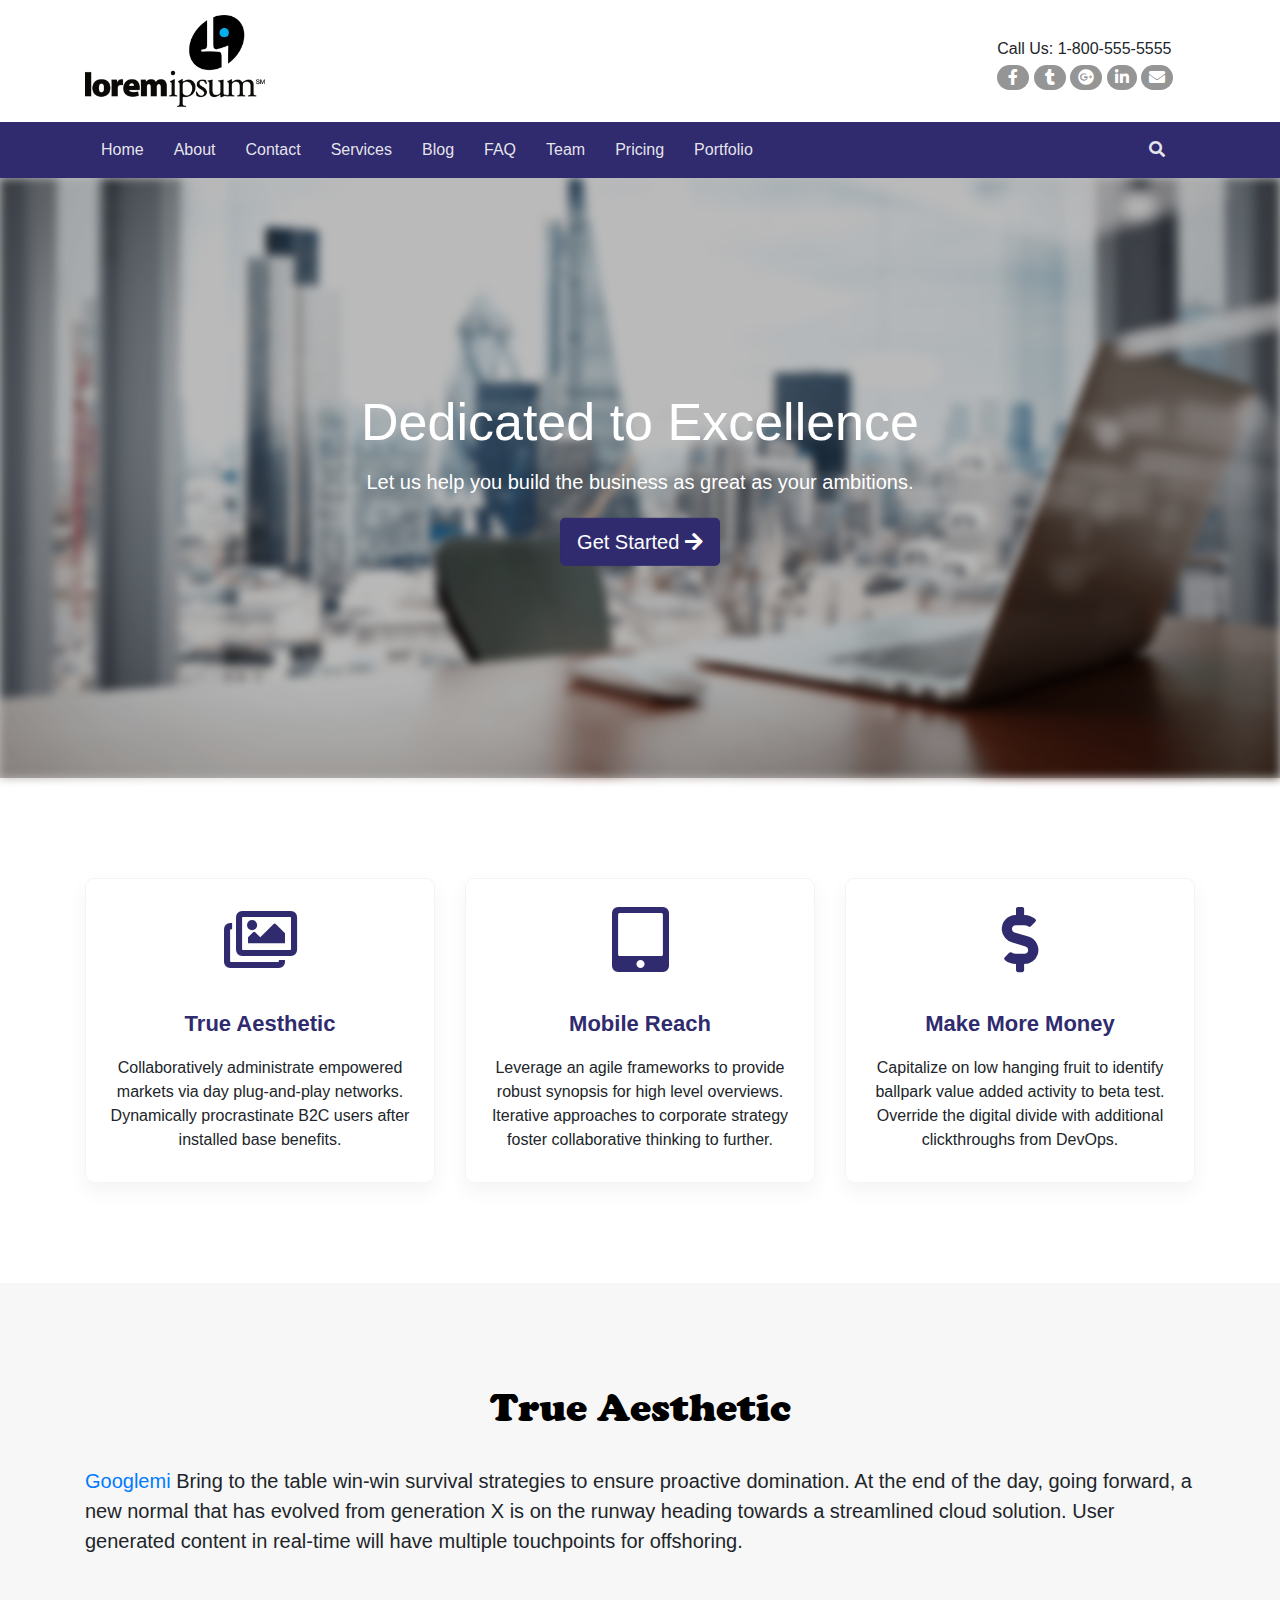
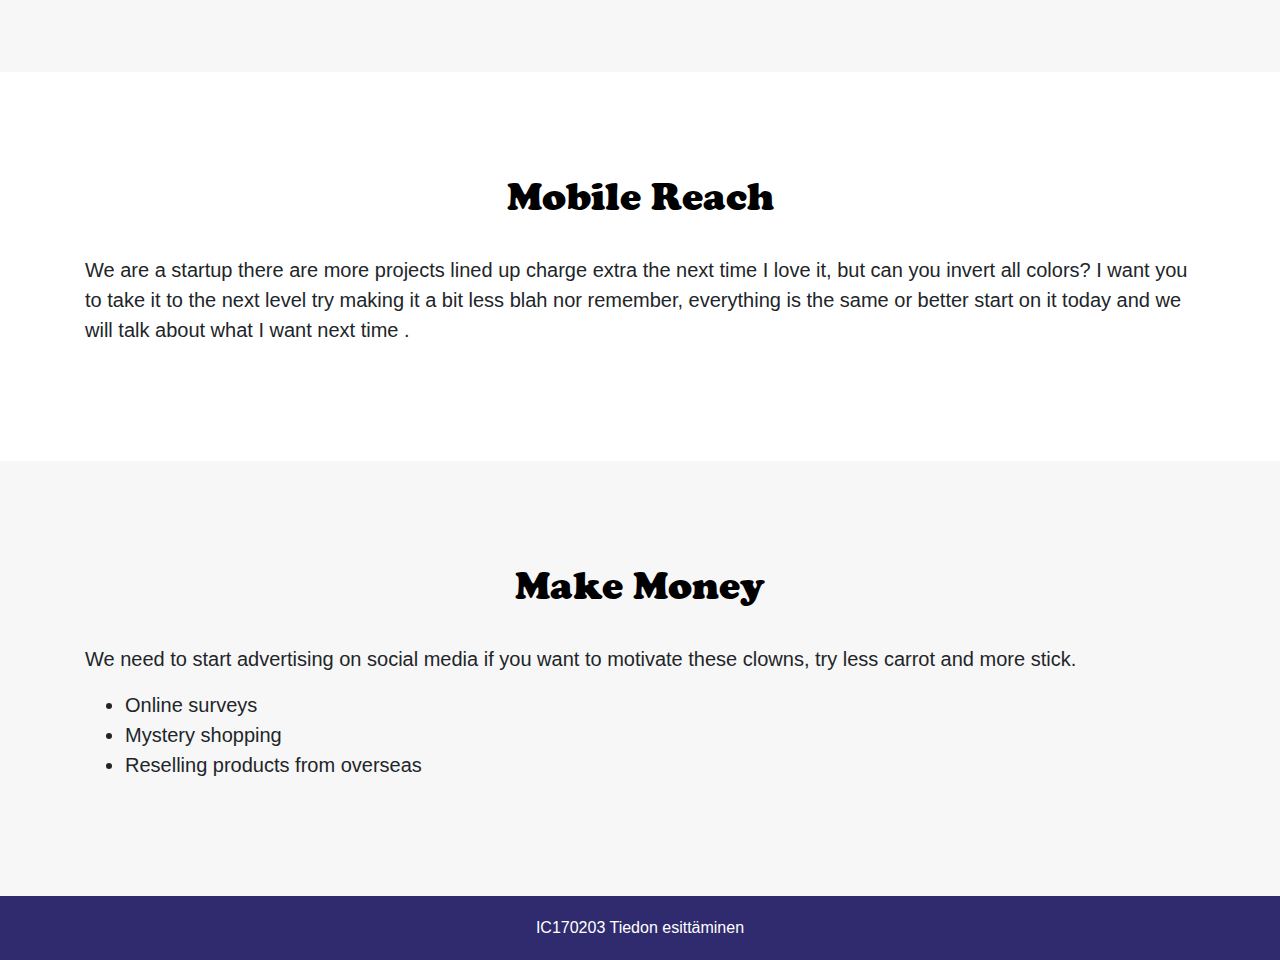
<file: index.html>
<!DOCTYPE html>
<html lang="en"> <!-- pitää olla kieli määritelty -->
<head>
	<title>Loppuharkka</title>
	<meta charset="utf-8">
	<meta name="viewport" content="width=device-width, initial-scale=1">
	<link rel="stylesheet" href="https://maxcdn.bootstrapcdn.com/bootstrap/4.1.3/css/bootstrap.min.css">
	<link rel="stylesheet" href="https://use.fontawesome.com/releases/v5.5.0/css/all.css">
	<link rel="stylesheet" href="css/styles.css">
	<script src="https://ajax.googleapis.com/ajax/libs/jquery/3.3.1/jquery.min.js"></script>
	<script src="https://cdnjs.cloudflare.com/ajax/libs/popper.js/1.14.3/umd/popper.min.js"></script>
	<script src="https://maxcdn.bootstrapcdn.com/bootstrap/4.1.3/js/bootstrap.min.js"></script>
</head>
<main label="paa"> 
	<body>
		<!-- tarvittaessa ei sivu näytä nav tagien sisältöä -->
		<nav class="navbar navbar-expand-sm bg-light top_nav">
			<div class="container">
				<ul class="navbar-nav venyt">
					<li class="nav-item">
						<!-- vaihtoehtoinen mikäli kuva ei lataudu -->
						<a href="index.html" class="logo_a"><img src="images/logo.png" alt="Yhtiömme logo"></a>
					</li>
				</ul>
				<div class="ikonit">
					<p class="ymp_ikoni">Call Us: 1-800-555-5555</p>
					<p class="s_ikoni">
						<!-- title  extra infoa varten-->
						<a href="" class="ikonit" title="mene facebookkiin"><i class="fab fa-facebook-f"></i></a>
						<a href="" class="ikonit" title="mene tumbleriin"><i class="fab fa-tumblr"></i></a>
						<a href=""  class="ikonit ikoni_tuunaus" title="mene google plussaan"><i class="fab fa-google-plus"></i></a>
						<a href="#" class="ikonit ikoni_tuunaus" title="mene linkediniin"><i class="fab fa-linkedin-in"></i></a>
						<a href="#" class="ikonit ikoni_tuunaus" title="lähetä e mailia"><i class="fas fa-envelope"></i></a>
						<a href="#" class="ikonit piiloon"></a> <!-- vähän purkkaviritys -->
					</p>
				</div>
			</div>
		</nav>
		<!-- https://getbootstrap.com/docs/4.0/components/navbar/ komponentti-->
		<nav class="navbar navbar-expand-md bg-dark navbar-dark">
			<div class="container">

				<!-- aria label menuun -->
				<button aria-label="menu" class="navbar-toggler" type="button" data-toggle="collapse" data-target="#collapsibleNavbar">
					<span class="navbar-toggler-icon"></span>
				</button>
				<a class="navbar-brand" ><a class="nav-link nnn" data-toggle="modal" data-target="#myModal" style="color: white;"><i class="fas fa-search"></i></a></a>

				<div class="collapse navbar-collapse" id="collapsibleNavbar">
					<ul class="navbar-nav">
						<li class="nav-item">
							<a class="nav-link" href="index.html">Home</a>
						</li>
						<li class="nav-item">
							<a class="nav-link" href="about.html">About</a>
						</li>
						<li class="nav-item">
							<a class="nav-link" href="contact.html">Contact</a>
						</li> 
						<li class="nav-item">
							<a class="nav-link" href="services.html">Services</a>
						</li>
						<li class="nav-item">
							<a class="nav-link" href="blog.html">Blog</a>
						</li>
						<li class="nav-item">
							<a class="nav-link" href="faq.html">FAQ</a>
						</li>
						<li class="nav-item">
							<a class="nav-link" href="team.html">Team</a>
						</li>
						<li class="nav-item">
							<a class="nav-link" href="pricing.html">Pricing</a>
						</li>
						<li class="nav-item">
							<a class="nav-link" href="portfolio.html">Portfolio</a>
						</li>   
					</ul>
					<ul class="navbar-nav ml-auto pois">
						<li class="nav-item">
							<a class="nav-link" data-toggle="modal" data-target="#myModal"><i class="fas fa-search"></i></a>
						</li>
					</ul>
				</div>
			</div>  
		</nav>

		<section>
			<!-- koska CSS ei tunne alt-mahdollisuutta käytetään titleä tässä -->
			<div class="toimisto_taustakuva" title="taustakuva toimistosta">
				<div class="container">
					<div class="center">
						<div class="content_center">
							<h1>Dedicated to Excellence</h1>
							<p>Let us help you build the business as great as your ambitions.</p>
						</div>
						<div class="text-center">
							<a href="#osa2" class="btn btn-lg btn-primary">Get Started <i class="fas fa-arrow-right"></i></a>
						</div>
					</div>
				</div>

			</div>
		</section>

		<section class="paddingia">
			<div class="container">
				<div class="row">
					<div class="col-lg-4 col-md-4">
						<a href="#osa1" class="poista_linkkimuotoilu">
							<div class="laatikko">
								<p class="laatikko_kuva"><i class="far fa-images"></i></p>
								<!-- tää oli paremma näköne -->
								<p class="laatikko_otsikko">True Aesthetic</p>
								<p class="text-center">Collaboratively administrate empowered markets via day plug-and-play networks. Dynamically procrastinate B2C users after installed base benefits.</p>
							</div>
						</a>
					</div>

					<div class="col-lg-4 col-md-4">
						<a href="#osa2" class="poista_linkkimuotoilu">
							<div class="laatikko">
								<p class="laatikko_kuva"><i class="fas fa-tablet-alt"></i></p>
								<p class="laatikko_otsikko">Mobile Reach</p>
								<p class="text-center">Leverage an agile frameworks to provide robust synopsis for high level overviews. Iterative approaches to corporate strategy foster collaborative thinking to further.</p>
							</div>
						</a>
					</div>

					<div class="col-lg-4 col-md-4">
						<a href="#osa3" class="poista_linkkimuotoilu">
							<div class="laatikko" >
								<p class="laatikko_kuva"><i class="fas fa-dollar-sign"></i></p>
								<p class="laatikko_otsikko">Make More Money</p>
								<p class="text-center">Capitalize on low hanging fruit to identify ballpark value added activity to beta test. Override the digital divide with additional clickthroughs from DevOps.</p>
							</div>
						</a>
					</div>
				</div>
			</div>
		</section>

		<section class="paddingia harmaa" id="osa1">
			<div class="container">
				<div>
					<h1 class="tekstin_otsikko">True Aesthetic</h1>
				</div>
				<div>
					<p class="teksti"><a href="https://www.google.com/" target="_blank">Googlemi</a> Bring to the table win-win survival strategies to ensure proactive domination. At the end of the day, going forward, a new normal that has evolved from generation X is on the runway heading towards a streamlined cloud solution. User generated content in real-time will have multiple touchpoints for offshoring.</p>
				</div>
			</div>
		</section>

		<section class="paddingia" id="osa2">
			<div class="container">
				<div>
					<h1 class="tekstin_otsikko">Mobile Reach</h1>
				</div>
				<div>
					<p class="teksti">We are a startup there are more projects lined up charge extra the next time I love it, but can you invert all colors? I want you to take it to the next level try making it a bit less blah nor remember, everything is the same or better start on it today and we will talk about what I want next time .</p>
				</div>
			</div>
		</section>

		<section class="paddingia harmaa"  id="osa3">
			<div class="container">
				<div>
					<h1 class="tekstin_otsikko">Make Money</h1>
				</div>
				<div>
					<p class="teksti">We need to start advertising on social media if you want to motivate these clowns, try less carrot and more stick.</p>
					<ul>
						<li class="teksti">Online surveys</li>
						<li class="teksti">Mystery shopping</li>
						<li class="teksti">Reselling products from overseas</li>
					</ul>
				</div>
			</div>
		</section>

		<footer>
			<div class="footer" >
				<p>IC170203 Tiedon esittäminen</p>
			</div>
		</footer>

	</body>
</main>
</html>
</file>
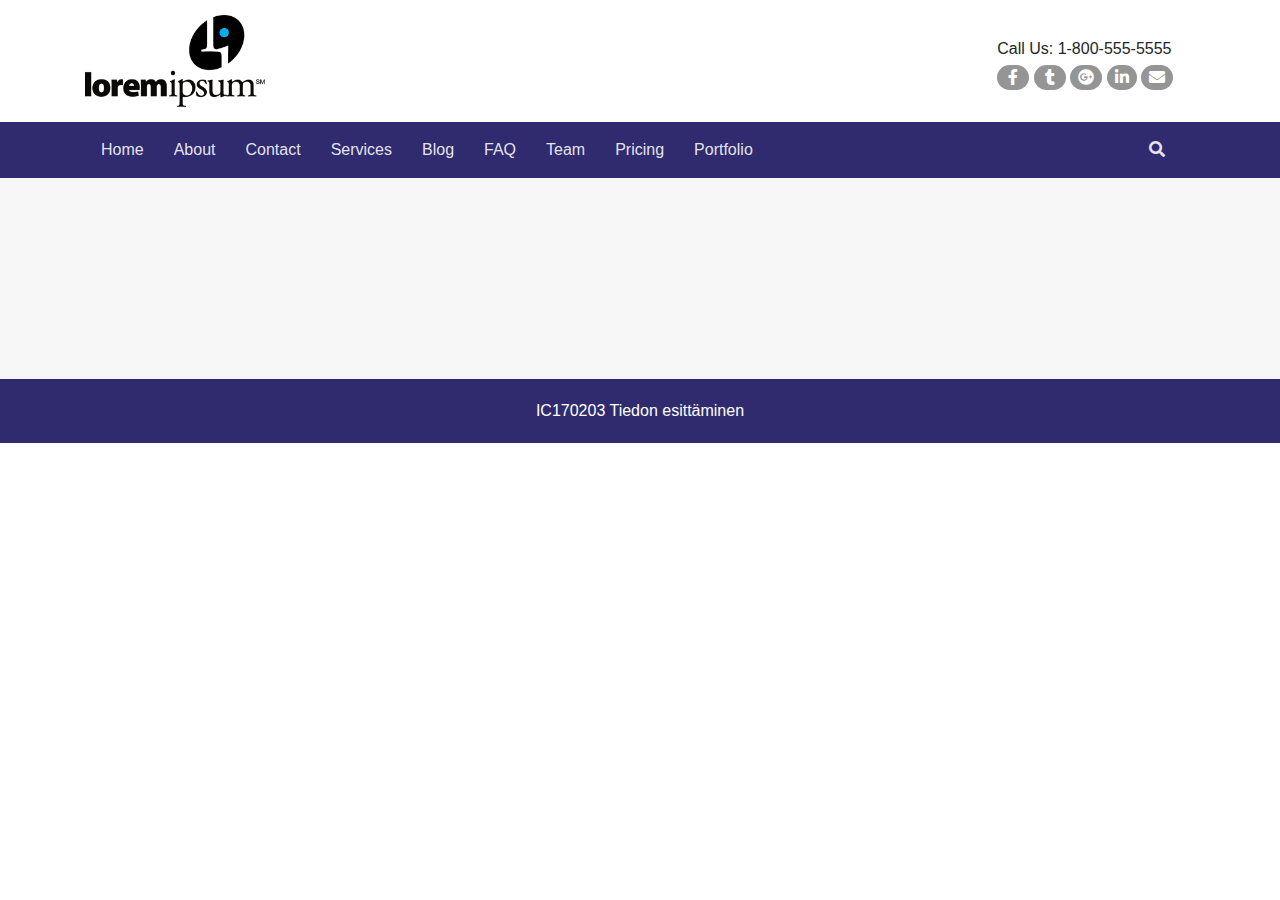
<file: about.html>
<!DOCTYPE html>
<html lang="en"> <!-- pitää olla kieli määritelty -->
<head>
	<title>Loppuharkka</title>
	<meta charset="utf-8">
	<meta name="viewport" content="width=device-width, initial-scale=1">
	<link rel="stylesheet" href="https://maxcdn.bootstrapcdn.com/bootstrap/4.1.3/css/bootstrap.min.css">
	<!-- iconit: -->
	<link rel="stylesheet" href="https://use.fontawesome.com/releases/v5.5.0/css/all.css">
	<link rel="stylesheet" href="css/styles.css">
	<script src="https://ajax.googleapis.com/ajax/libs/jquery/3.3.1/jquery.min.js"></script>
	<script src="https://cdnjs.cloudflare.com/ajax/libs/popper.js/1.14.3/umd/popper.min.js"></script>
	<script src="https://maxcdn.bootstrapcdn.com/bootstrap/4.1.3/js/bootstrap.min.js"></script>
</head>
<main label="paa"> <!--  -->
	<body>
		<!-- vaativa käyttäjä voi haluta ettei sivu näytä nav tagien sisältöä -->
		<nav class="navbar navbar-expand-sm bg-light top_nav">
			<div class="container">
				<ul class="navbar-nav venyt">
					<li class="nav-item">
						<!-- mikäli kuva ei lataudu -->
						<a href="index.html" class="logo_a"><img src="images/logo.png" alt="Yhtiömme logo"></a>
					</li>
				</ul>
				<div class="ikonit">
					<p class="ymp_ikoni">Call Us: 1-800-555-5555</p>
					<p class="s_ikoni">
						<!-- title extra infoa varten-->
						<a href="" class="ikonit" title="mene facebookkiin"><i class="fab fa-facebook-f"></i></a>
						<a href="" class="ikonit" title="mene tumbleriin"><i class="fab fa-tumblr"></i></a>
						<a href=""  class="ikonit ikoni_tuunaus" title="mene google plussaan"><i class="fab fa-google-plus"></i></a>
						<a href="#" class="ikonit ikoni_tuunaus" title="mene linkediniin"><i class="fab fa-linkedin-in"></i></a>
						<a href="#" class="ikonit ikoni_tuunaus" title="lähetä e mailia"><i class="fas fa-envelope"></i></a>
						<a href="#" class="ikonit piiloon"></a> <!-- vähän purkkaviritys -->
					</p>
				</div>
			</div>
		</nav>
		<!-- https://getbootstrap.com/docs/4.0/components/navbar/ komponentti-->
		<nav class="navbar navbar-expand-md bg-dark navbar-dark">
			<div class="container">
				<!-- aria label menuun -->
				<button aria-label="menu" class="navbar-toggler" type="button" data-toggle="collapse" data-target="#collapsibleNavbar">
					<span class="navbar-toggler-icon"></span>
				</button>
				<a class="navbar-brand" ><a class="nav-link nnn" data-toggle="modal" data-target="#myModal" style="color: white;"><i class="fas fa-search"></i></a></a>
				<div class="collapse navbar-collapse" id="collapsibleNavbar">
					<ul class="navbar-nav">
						<li class="nav-item">
							<a class="nav-link" href="index.html">Home</a>
						</li>
						<li class="nav-item">
							<a class="nav-link" href="about.html">About</a>
						</li>
						<li class="nav-item">
							<a class="nav-link" href="contact.html">Contact</a>
						</li> 
						<li class="nav-item">
							<a class="nav-link" href="services.html">Services</a>
						</li>
						<li class="nav-item">
							<a class="nav-link" href="blog.html">Blog</a>
						</li>
						<li class="nav-item">
							<a class="nav-link" href="faq.html">FAQ</a>
						</li>
						<li class="nav-item">
							<a class="nav-link" href="team.html">Team</a>
						</li>
						<li class="nav-item">
							<a class="nav-link" href="pricing.html">Pricing</a>
						</li>
						<li class="nav-item">
							<a class="nav-link" href="portfolio.html">Portfolio</a>
						</li>   
					</ul>
					<ul class="navbar-nav ml-auto pois">
						<li class="nav-item">
							<a class="nav-link" data-toggle="modal" data-target="#myModal"><i class="fas fa-search"></i></a>
						</li>
					</ul>
				</div>
			</div>  
		</nav>

		<section class="paddingia harmaa">
				<div class="container ">
					<div class="row">
						<div class="col-lg-4 col-md-4">
						</div>
						
						<div class="col-lg-4 col-md-4">
						</div>
					</div>
				</div>
		</section>

		<footer>
			<div class="footer"  >
				<p>IC170203 Tiedon esittäminen</p>
			</div>
		</footer>

	</body>
</main>
</html>
</file>
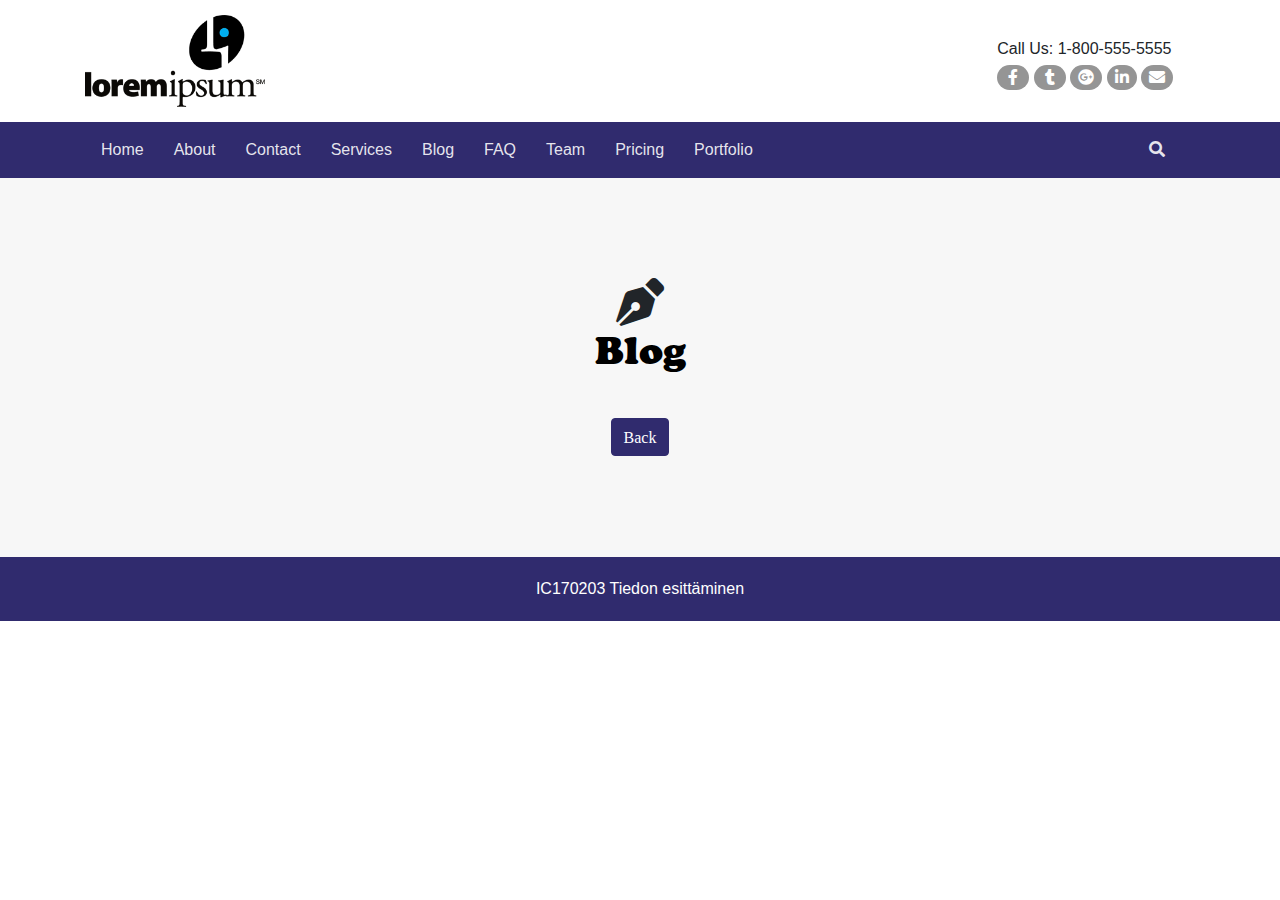
<file: blog.html>
<!DOCTYPE html>
<html lang="en"> <!-- pitää olla kieli määritelty -->
<head>
	<title>Loppuharkka</title>
	<meta charset="utf-8">
	<meta name="viewport" content="width=device-width, initial-scale=1">
	<link rel="stylesheet" href="https://maxcdn.bootstrapcdn.com/bootstrap/4.1.3/css/bootstrap.min.css">
	<!-- iconit: -->
	<link rel="stylesheet" href="https://use.fontawesome.com/releases/v5.5.0/css/all.css">
	<link rel="stylesheet" href="css/styles.css">
	<script src="https://ajax.googleapis.com/ajax/libs/jquery/3.3.1/jquery.min.js"></script>
	<script src="https://cdnjs.cloudflare.com/ajax/libs/popper.js/1.14.3/umd/popper.min.js"></script>
	<script src="https://maxcdn.bootstrapcdn.com/bootstrap/4.1.3/js/bootstrap.min.js"></script>
</head>
<main label="paa"> <!--  -->
	<body>
		<!-- vaativa käyttäjä voi haluta ettei sivu näytä nav tagien sisältöä -->
		<nav class="navbar navbar-expand-sm bg-light top_nav">
			<div class="container">
				<ul class="navbar-nav venyt">
					<li class="nav-item">
						<!-- mikäli kuva ei lataudu -->
						<a href="index.html" class="logo_a"><img src="images/logo.png" alt="Yhtiömme logo"></a>
					</li>
				</ul>
				<div class="ikonit">
					<p class="ymp_ikoni">Call Us: 1-800-555-5555</p>
					<p class="s_ikoni">
						<!-- title extra infoa varten-->
						<a href="" class="ikonit" title="mene facebookkiin"><i class="fab fa-facebook-f"></i></a>
						<a href="" class="ikonit" title="mene tumbleriin"><i class="fab fa-tumblr"></i></a>
						<a href=""  class="ikonit ikoni_tuunaus" title="mene google plussaan"><i class="fab fa-google-plus"></i></a>
						<a href="#" class="ikonit ikoni_tuunaus" title="mene linkediniin"><i class="fab fa-linkedin-in"></i></a>
						<a href="#" class="ikonit ikoni_tuunaus" title="lähetä e mailia"><i class="fas fa-envelope"></i></a>
						<a href="#" class="ikonit piiloon"></a> <!-- vähän purkkaviritys -->
					</p>
				</div>
			</div>
		</nav>
		<!-- https://getbootstrap.com/docs/4.0/components/navbar/ komponentti-->
		<nav class="navbar navbar-expand-md bg-dark navbar-dark">
			<div class="container">
				<!-- aria label menuun -->
				<button aria-label="menu" class="navbar-toggler" type="button" data-toggle="collapse" data-target="#collapsibleNavbar">
					<span class="navbar-toggler-icon"></span>
				</button>
				<a class="navbar-brand" ><a class="nav-link nnn" data-toggle="modal" data-target="#myModal" style="color: white;"><i class="fas fa-search"></i></a></a>
				<div class="collapse navbar-collapse" id="collapsibleNavbar">
					<ul class="navbar-nav">
						<li class="nav-item">
							<a class="nav-link" href="index.html">Home</a>
						</li>
						<li class="nav-item">
							<a class="nav-link" href="about.html">About</a>
						</li>
						<li class="nav-item">
							<a class="nav-link" href="contact.html">Contact</a>
						</li> 
						<li class="nav-item">
							<a class="nav-link" href="services.html">Services</a>
						</li>
						<li class="nav-item">
							<a class="nav-link" href="blog.html">Blog</a>
						</li>
						<li class="nav-item">
							<a class="nav-link" href="faq.html">FAQ</a>
						</li>
						<li class="nav-item">
							<a class="nav-link" href="team.html">Team</a>
						</li>
						<li class="nav-item">
							<a class="nav-link" href="pricing.html">Pricing</a>
						</li>
						<li class="nav-item">
							<a class="nav-link" href="portfolio.html">Portfolio</a>
						</li>   
					</ul>
					<ul class="navbar-nav ml-auto pois">
						<li class="nav-item">
							<a class="nav-link" data-toggle="modal" data-target="#myModal"><i class="fas fa-search"></i></a>
						</li>
					</ul>
				</div>
			</div>  
		</nav>

		<section class="paddingia harmaa">
				<div class="container ">
					<div class="row">
						<div class="col-lg-4 col-md-4">
						</div>
						<div class="col-lg-4 col-md-4 text-center fas fa-pen-nib fa-3x">
							<div >
								<h1 class="tekstin_otsikko">Blog</h1>
								<a 
								class="btn btn-primary " 
								href="index.html" 
								role="button">
									Back
								</a>
							</div>
						</div>
						<div class="col-lg-4 col-md-4">
						</div>
					</div>
				</div>
		</section>

		<footer>
			<div class="footer"  >
				<p>IC170203 Tiedon esittäminen</p>
			</div>
		</footer>

	</body>
</main>
</html>
</file>
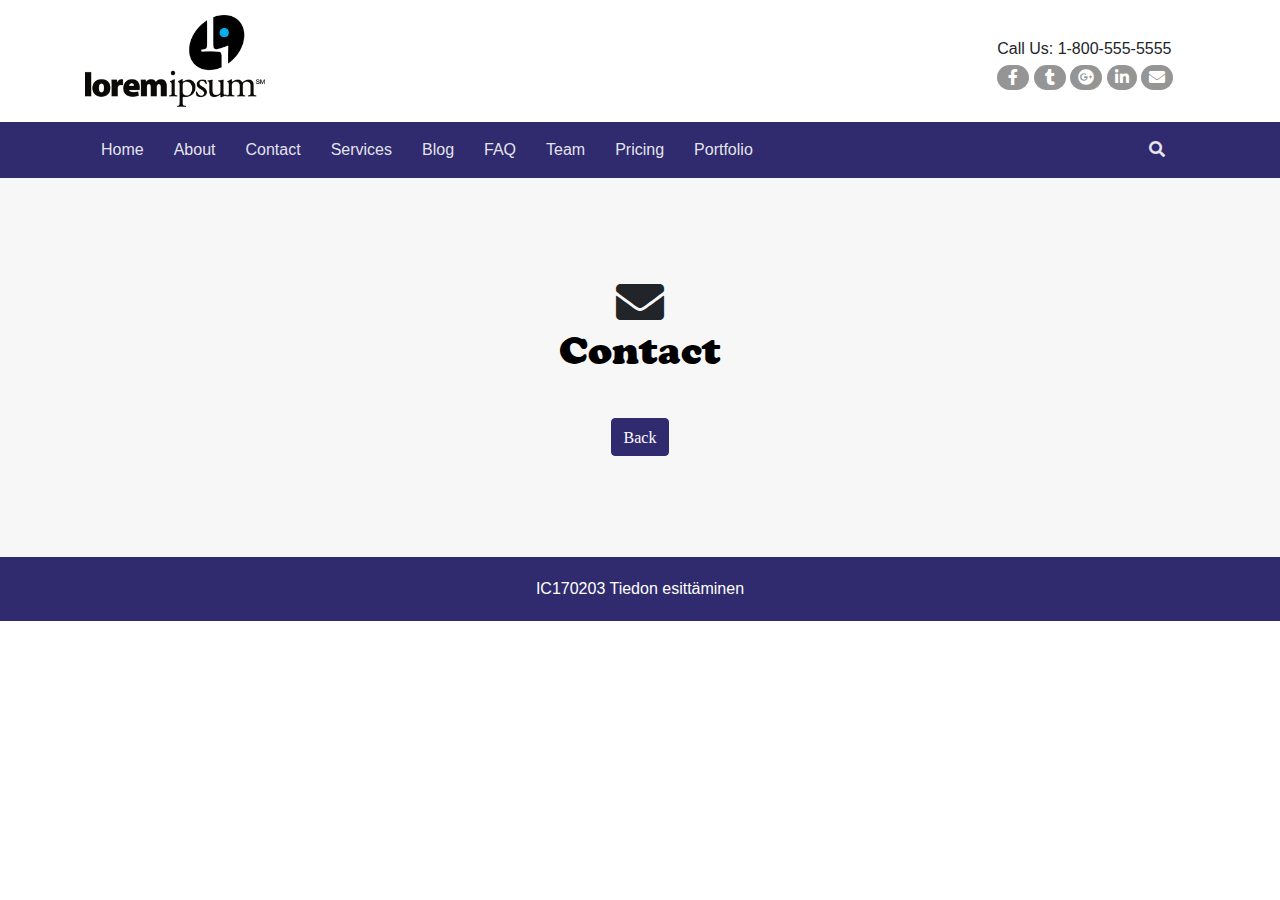
<file: contact.html>
<!DOCTYPE html>
<html lang="en"> <!-- pitää olla kieli määritelty -->
<head>
	<title>Loppuharkka</title>
	<meta charset="utf-8">
	<meta name="viewport" content="width=device-width, initial-scale=1">
	<link rel="stylesheet" href="https://maxcdn.bootstrapcdn.com/bootstrap/4.1.3/css/bootstrap.min.css">
	<!-- iconit: -->
	<link rel="stylesheet" href="https://use.fontawesome.com/releases/v5.5.0/css/all.css">
	<link rel="stylesheet" href="css/styles.css">
	<script src="https://ajax.googleapis.com/ajax/libs/jquery/3.3.1/jquery.min.js"></script>
	<script src="https://cdnjs.cloudflare.com/ajax/libs/popper.js/1.14.3/umd/popper.min.js"></script>
	<script src="https://maxcdn.bootstrapcdn.com/bootstrap/4.1.3/js/bootstrap.min.js"></script>
</head>
<main label="paa"> <!--  -->
	<body>
		<!-- vaativa käyttäjä voi haluta ettei sivu näytä nav tagien sisältöä -->
		<nav class="navbar navbar-expand-sm bg-light top_nav">
			<div class="container">
				<ul class="navbar-nav venyt">
					<li class="nav-item">
						<!-- mikäli kuva ei lataudu -->
						<a href="index.html" class="logo_a"><img src="images/logo.png" alt="Yhtiömme logo"></a>
					</li>
				</ul>
				<div class="ikonit">
					<p class="ymp_ikoni">Call Us: 1-800-555-5555</p>
					<p class="s_ikoni">
						<!-- title extra infoa varten-->
						<a href="" class="ikonit" title="mene facebookkiin"><i class="fab fa-facebook-f"></i></a>
						<a href="" class="ikonit" title="mene tumbleriin"><i class="fab fa-tumblr"></i></a>
						<a href=""  class="ikonit ikoni_tuunaus" title="mene google plussaan"><i class="fab fa-google-plus"></i></a>
						<a href="#" class="ikonit ikoni_tuunaus" title="mene linkediniin"><i class="fab fa-linkedin-in"></i></a>
						<a href="#" class="ikonit ikoni_tuunaus" title="lähetä e mailia"><i class="fas fa-envelope"></i></a>
						<a href="#" class="ikonit piiloon"></a> <!-- vähän purkkaviritys -->
					</p>
				</div>
			</div>
		</nav>
		<!-- https://getbootstrap.com/docs/4.0/components/navbar/ komponentti-->
		<nav class="navbar navbar-expand-md bg-dark navbar-dark">
			<div class="container">
				<!-- aria label menuun -->
				<button aria-label="menu" class="navbar-toggler" type="button" data-toggle="collapse" data-target="#collapsibleNavbar">
					<span class="navbar-toggler-icon"></span>
				</button>
				<a class="navbar-brand" ><a class="nav-link nnn" data-toggle="modal" data-target="#myModal" style="color: white;"><i class="fas fa-search"></i></a></a>
				<div class="collapse navbar-collapse" id="collapsibleNavbar">
					<ul class="navbar-nav">
						<li class="nav-item">
							<a class="nav-link" href="index.html">Home</a>
						</li>
						<li class="nav-item">
							<a class="nav-link" href="about.html">About</a>
						</li>
						<li class="nav-item">
							<a class="nav-link" href="contact.html">Contact</a>
						</li> 
						<li class="nav-item">
							<a class="nav-link" href="services.html">Services</a>
						</li>
						<li class="nav-item">
							<a class="nav-link" href="blog.html">Blog</a>
						</li>
						<li class="nav-item">
							<a class="nav-link" href="faq.html">FAQ</a>
						</li>
						<li class="nav-item">
							<a class="nav-link" href="team.html">Team</a>
						</li>
						<li class="nav-item">
							<a class="nav-link" href="pricing.html">Pricing</a>
						</li>
						<li class="nav-item">
							<a class="nav-link" href="portfolio.html">Portfolio</a>
						</li>   
					</ul>
					<ul class="navbar-nav ml-auto pois">
						<li class="nav-item">
							<a class="nav-link" data-toggle="modal" data-target="#myModal"><i class="fas fa-search"></i></a>
						</li>
					</ul>
				</div>
			</div>  
		</nav>

		<section class="paddingia harmaa">
				<div class="container ">
					<div class="row">
						<div class="col-lg-4 col-md-4">
						</div>
						<div class="col-lg-4 col-md-4 text-center fas fa-envelope fa-3x">
							<div >
								<h1 class="tekstin_otsikko">Contact</h1>
								<a 
								class="btn btn-primary " 
								href="index.html" 
								role="button">
									Back
								</a>
							</div>
						</div>
						<div class="col-lg-4 col-md-4">
						</div>
					</div>
				</div>
		</section>

		<footer>
			<div class="footer"  >
				<p>IC170203 Tiedon esittäminen</p>
			</div>
		</footer>

	</body>
</main>
</html>
</file>
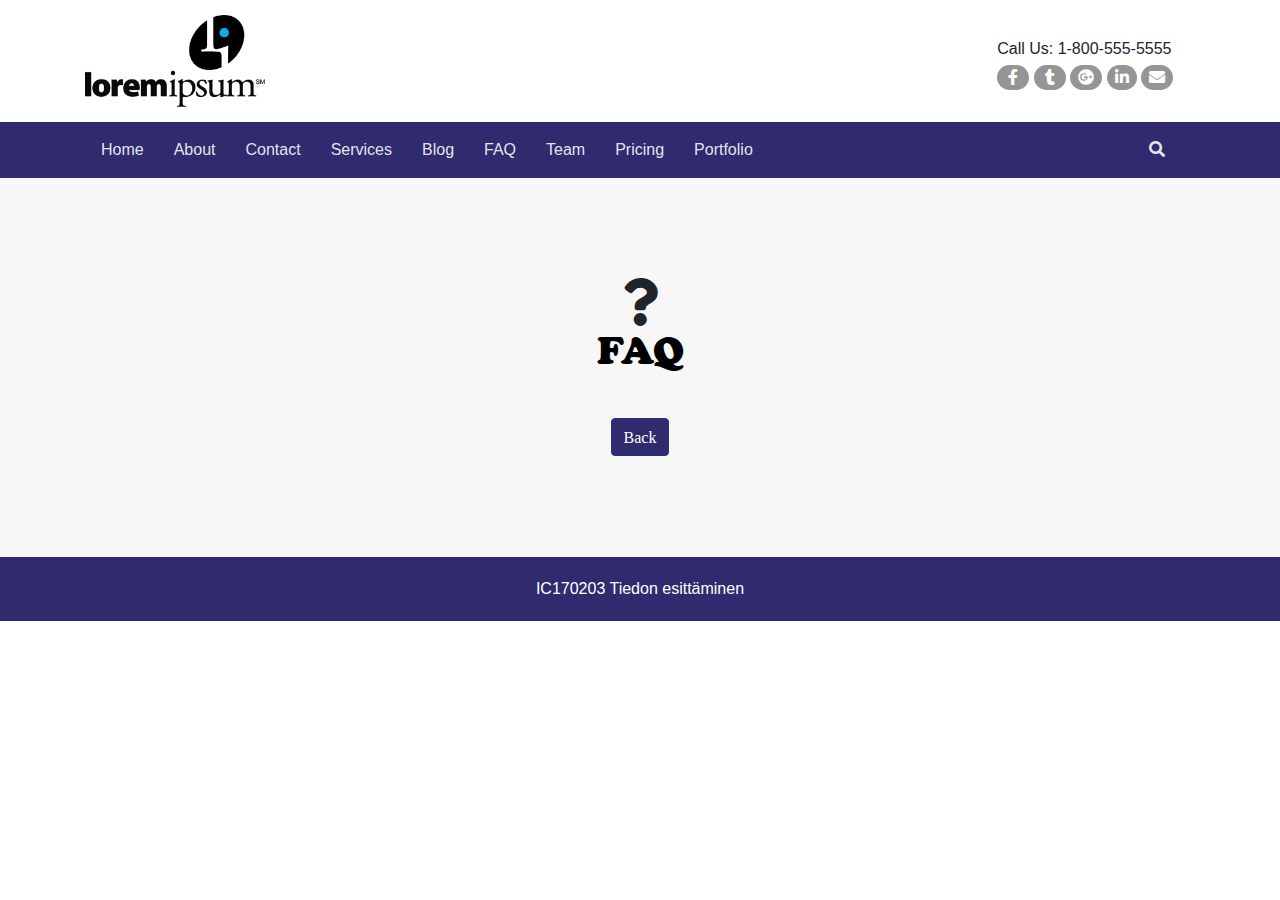
<file: faq.html>
<!DOCTYPE html>
<html lang="en"> <!-- pitää olla kieli määritelty -->
<head>
	<title>Loppuharkka</title>
	<meta charset="utf-8">
	<meta name="viewport" content="width=device-width, initial-scale=1">
	<link rel="stylesheet" href="https://maxcdn.bootstrapcdn.com/bootstrap/4.1.3/css/bootstrap.min.css">
	<!-- iconit: -->
	<link rel="stylesheet" href="https://use.fontawesome.com/releases/v5.5.0/css/all.css">
	<link rel="stylesheet" href="css/styles.css">
	<script src="https://ajax.googleapis.com/ajax/libs/jquery/3.3.1/jquery.min.js"></script>
	<script src="https://cdnjs.cloudflare.com/ajax/libs/popper.js/1.14.3/umd/popper.min.js"></script>
	<script src="https://maxcdn.bootstrapcdn.com/bootstrap/4.1.3/js/bootstrap.min.js"></script>
</head>
<main label="paa"> <!--  -->
	<body>
		<!-- vaativa käyttäjä voi haluta ettei sivu näytä nav tagien sisältöä -->
		<nav class="navbar navbar-expand-sm bg-light top_nav">
			<div class="container">
				<ul class="navbar-nav venyt">
					<li class="nav-item">
						<!-- mikäli kuva ei lataudu -->
						<a href="index.html" class="logo_a"><img src="images/logo.png" alt="Yhtiömme logo"></a>
					</li>
				</ul>
				<div class="ikonit">
					<p class="ymp_ikoni">Call Us: 1-800-555-5555</p>
					<p class="s_ikoni">
						<!-- title extra infoa varten-->
						<a href="" class="ikonit" title="mene facebookkiin"><i class="fab fa-facebook-f"></i></a>
						<a href="" class="ikonit" title="mene tumbleriin"><i class="fab fa-tumblr"></i></a>
						<a href=""  class="ikonit ikoni_tuunaus" title="mene google plussaan"><i class="fab fa-google-plus"></i></a>
						<a href="#" class="ikonit ikoni_tuunaus" title="mene linkediniin"><i class="fab fa-linkedin-in"></i></a>
						<a href="#" class="ikonit ikoni_tuunaus" title="lähetä e mailia"><i class="fas fa-envelope"></i></a>
						<a href="#" class="ikonit piiloon"></a> <!-- vähän purkkaviritys -->
					</p>
				</div>
			</div>
		</nav>
		<!-- https://getbootstrap.com/docs/4.0/components/navbar/ komponentti-->
		<nav class="navbar navbar-expand-md bg-dark navbar-dark">
			<div class="container">
				<!-- aria label menuun -->
				<button aria-label="menu" class="navbar-toggler" type="button" data-toggle="collapse" data-target="#collapsibleNavbar">
					<span class="navbar-toggler-icon"></span>
				</button>
				<a class="navbar-brand" ><a class="nav-link nnn" data-toggle="modal" data-target="#myModal" style="color: white;"><i class="fas fa-search"></i></a></a>
				<div class="collapse navbar-collapse" id="collapsibleNavbar">
					<ul class="navbar-nav">
						<li class="nav-item">
							<a class="nav-link" href="index.html">Home</a>
						</li>
						<li class="nav-item">
							<a class="nav-link" href="about.html">About</a>
						</li>
						<li class="nav-item">
							<a class="nav-link" href="contact.html">Contact</a>
						</li> 
						<li class="nav-item">
							<a class="nav-link" href="services.html">Services</a>
						</li>
						<li class="nav-item">
							<a class="nav-link" href="blog.html">Blog</a>
						</li>
						<li class="nav-item">
							<a class="nav-link" href="faq.html">FAQ</a>
						</li>
						<li class="nav-item">
							<a class="nav-link" href="team.html">Team</a>
						</li>
						<li class="nav-item">
							<a class="nav-link" href="pricing.html">Pricing</a>
						</li>
						<li class="nav-item">
							<a class="nav-link" href="portfolio.html">Portfolio</a>
						</li>   
					</ul>
					<ul class="navbar-nav ml-auto pois">
						<li class="nav-item">
							<a class="nav-link" data-toggle="modal" data-target="#myModal"><i class="fas fa-search"></i></a>
						</li>
					</ul>
				</div>
			</div>  
		</nav>

		<section class="paddingia harmaa">
				<div class="container ">
					<div class="row">
						<div class="col-lg-4 col-md-4">
						</div>
						<div class="col-lg-4 col-md-4 text-center fas fa-question fa-3x">
							<div >
								<h1 class="tekstin_otsikko">FAQ</h1>
								<a 
								class="btn btn-primary " 
								href="index.html" 
								role="button">
									Back
								</a>
							</div>
						</div>
						<div class="col-lg-4 col-md-4">
						</div>
					</div>
				</div>
		</section>

		<footer>
			<div class="footer"  >
				<p>IC170203 Tiedon esittäminen</p>
			</div>
		</footer>

	</body>
</main>
</html>
</file>
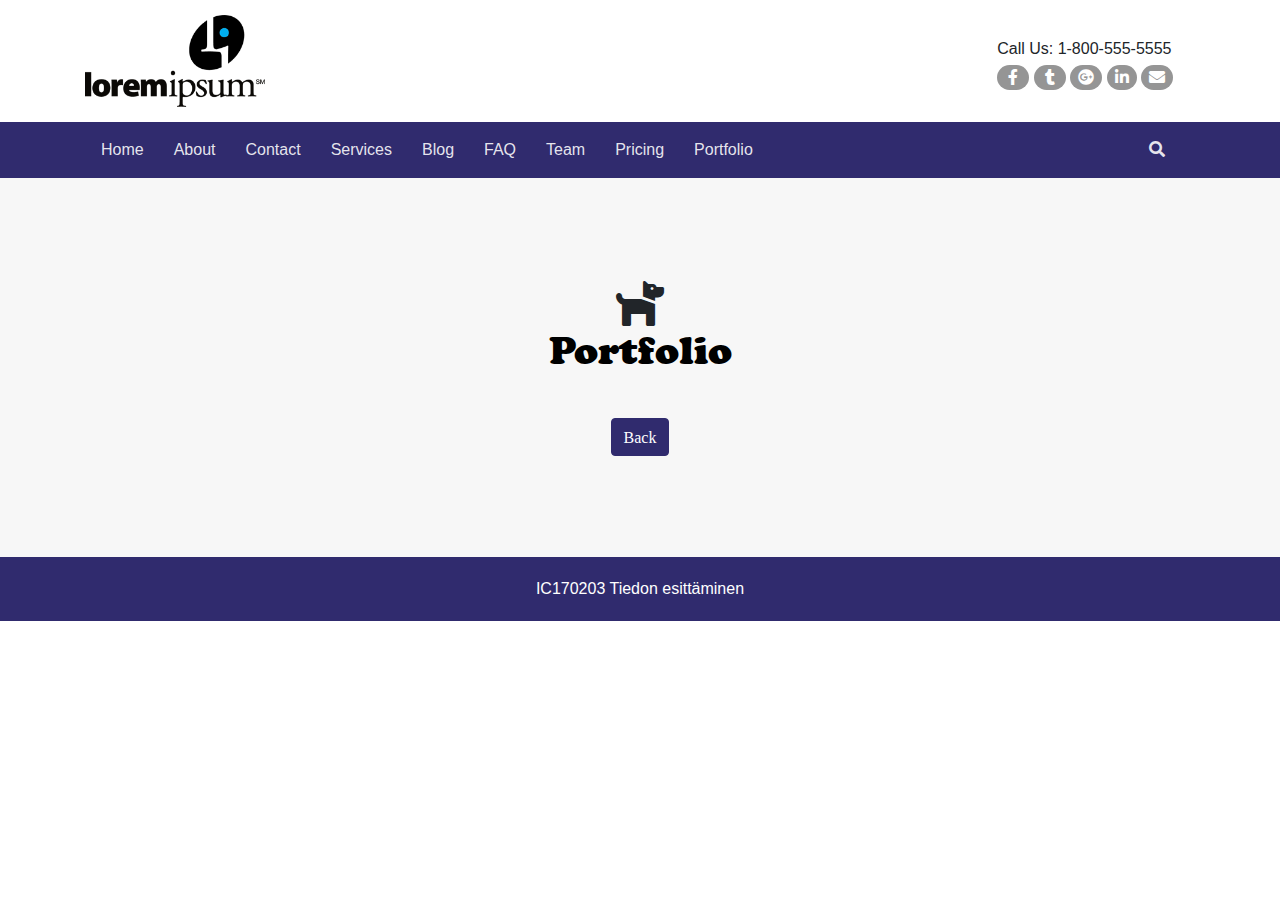
<file: portfolio.html>
<!DOCTYPE html>
<html lang="en"> <!-- pitää olla kieli määritelty -->
<head>
	<title>Loppuharkka</title>
	<meta charset="utf-8">
	<meta name="viewport" content="width=device-width, initial-scale=1">
	<link rel="stylesheet" href="https://maxcdn.bootstrapcdn.com/bootstrap/4.1.3/css/bootstrap.min.css">
	<!-- iconit: -->
	<link rel="stylesheet" href="https://use.fontawesome.com/releases/v5.5.0/css/all.css">
	<link rel="stylesheet" href="css/styles.css">
	<script src="https://ajax.googleapis.com/ajax/libs/jquery/3.3.1/jquery.min.js"></script>
	<script src="https://cdnjs.cloudflare.com/ajax/libs/popper.js/1.14.3/umd/popper.min.js"></script>
	<script src="https://maxcdn.bootstrapcdn.com/bootstrap/4.1.3/js/bootstrap.min.js"></script>
</head>
<main label="paa"> <!--  -->
	<body>
		<!-- vaativa käyttäjä voi haluta ettei sivu näytä nav tagien sisältöä -->
		<nav class="navbar navbar-expand-sm bg-light top_nav">
			<div class="container">
				<ul class="navbar-nav venyt">
					<li class="nav-item">
						<!-- mikäli kuva ei lataudu -->
						<a href="index.html" class="logo_a"><img src="images/logo.png" alt="Yhtiömme logo"></a>
					</li>
				</ul>
				<div class="ikonit">
					<p class="ymp_ikoni">Call Us: 1-800-555-5555</p>
					<p class="s_ikoni">
						<!-- title extra infoa varten-->
						<a href="" class="ikonit" title="mene facebookkiin"><i class="fab fa-facebook-f"></i></a>
						<a href="" class="ikonit" title="mene tumbleriin"><i class="fab fa-tumblr"></i></a>
						<a href=""  class="ikonit ikoni_tuunaus" title="mene google plussaan"><i class="fab fa-google-plus"></i></a>
						<a href="#" class="ikonit ikoni_tuunaus" title="mene linkediniin"><i class="fab fa-linkedin-in"></i></a>
						<a href="#" class="ikonit ikoni_tuunaus" title="lähetä e mailia"><i class="fas fa-envelope"></i></a>
						<a href="#" class="ikonit piiloon"></a> <!-- vähän purkkaviritys -->
					</p>
				</div>
			</div>
		</nav>
		<!-- https://getbootstrap.com/docs/4.0/components/navbar/ komponentti-->
		<nav class="navbar navbar-expand-md bg-dark navbar-dark">
			<div class="container">
				<!-- aria label menuun -->
				<button aria-label="menu" class="navbar-toggler" type="button" data-toggle="collapse" data-target="#collapsibleNavbar">
					<span class="navbar-toggler-icon"></span>
				</button>
				<a class="navbar-brand" ><a class="nav-link nnn" data-toggle="modal" data-target="#myModal" style="color: white;"><i class="fas fa-search"></i></a></a>
				<div class="collapse navbar-collapse" id="collapsibleNavbar">
					<ul class="navbar-nav">
						<li class="nav-item">
							<a class="nav-link" href="index.html">Home</a>
						</li>
						<li class="nav-item">
							<a class="nav-link" href="about.html">About</a>
						</li>
						<li class="nav-item">
							<a class="nav-link" href="contact.html">Contact</a>
						</li> 
						<li class="nav-item">
							<a class="nav-link" href="services.html">Services</a>
						</li>
						<li class="nav-item">
							<a class="nav-link" href="blog.html">Blog</a>
						</li>
						<li class="nav-item">
							<a class="nav-link" href="faq.html">FAQ</a>
						</li>
						<li class="nav-item">
							<a class="nav-link" href="team.html">Team</a>
						</li>
						<li class="nav-item">
							<a class="nav-link" href="pricing.html">Pricing</a>
						</li>
						<li class="nav-item">
							<a class="nav-link" href="portfolio.html">Portfolio</a>
						</li>   
					</ul>
					<ul class="navbar-nav ml-auto pois">
						<li class="nav-item">
							<a class="nav-link" data-toggle="modal" data-target="#myModal"><i class="fas fa-search"></i></a>
						</li>
					</ul>
				</div>
			</div>  
		</nav>

		<section class="paddingia harmaa">
				<div class="container ">
					<div class="row">
						<div class="col-lg-4 col-md-4">
						</div>
						<div class="col-lg-4 col-md-4 text-center fas fa-dog fa-3x">
							<div >
								<h1 class="tekstin_otsikko">Portfolio</h1>
								<a 
								class="btn btn-primary " 
								href="index.html" 
								role="button">
									Back
								</a>
							</div>
						</div>
						<div class="col-lg-4 col-md-4">
						</div>
					</div>
				</div>
		</section>

		<footer>
			<div class="footer"  >
				<p>IC170203 Tiedon esittäminen</p>
			</div>
		</footer>

	</body>
</main>
</html>
</file>
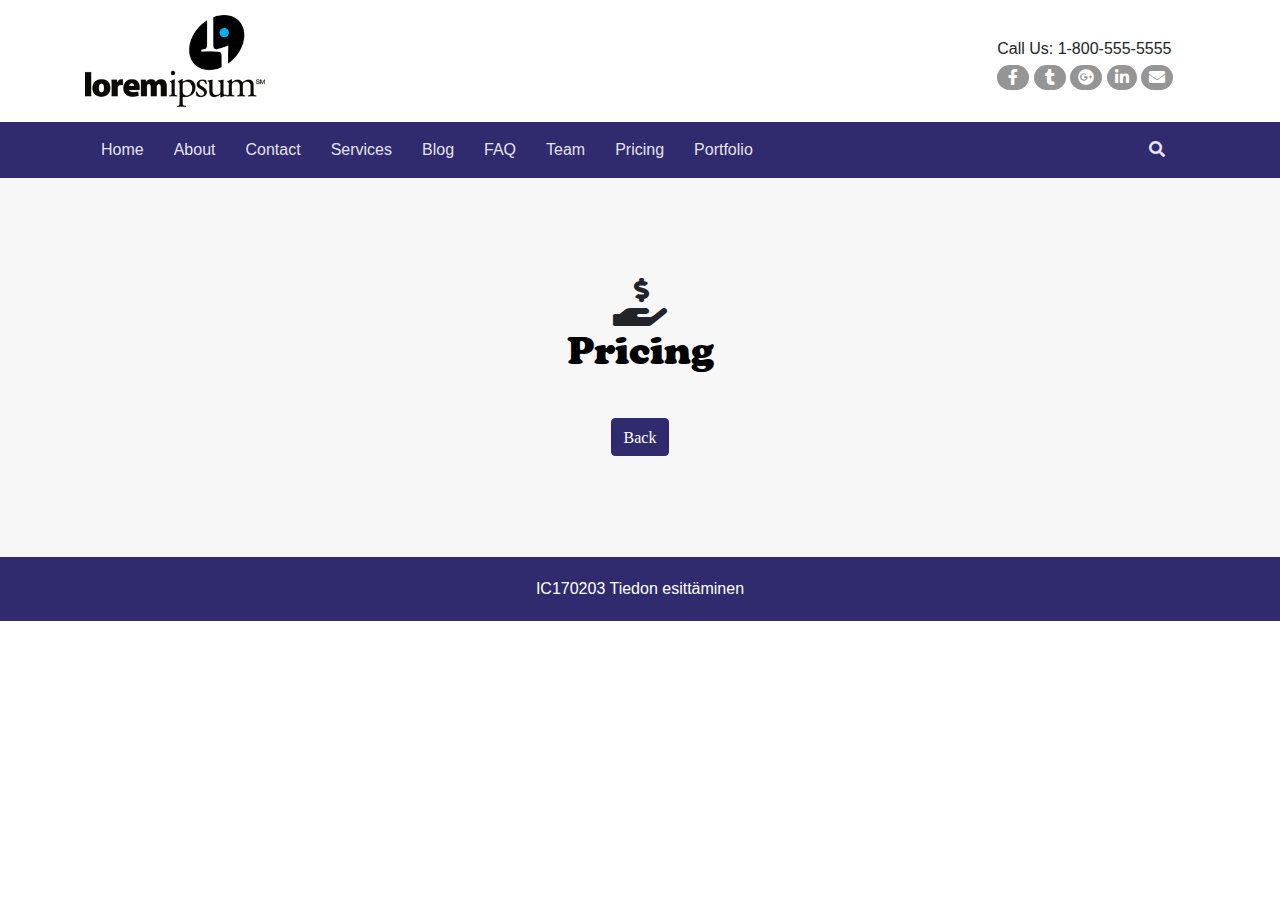
<file: pricing.html>
<!DOCTYPE html>
<html lang="en"> <!-- pitää olla kieli määritelty -->
<head>
	<title>Loppuharkka</title>
	<meta charset="utf-8">
	<meta name="viewport" content="width=device-width, initial-scale=1">
	<link rel="stylesheet" href="https://maxcdn.bootstrapcdn.com/bootstrap/4.1.3/css/bootstrap.min.css">
	<!-- iconit: -->
	<link rel="stylesheet" href="https://use.fontawesome.com/releases/v5.5.0/css/all.css">
	<link rel="stylesheet" href="css/styles.css">
	<script src="https://ajax.googleapis.com/ajax/libs/jquery/3.3.1/jquery.min.js"></script>
	<script src="https://cdnjs.cloudflare.com/ajax/libs/popper.js/1.14.3/umd/popper.min.js"></script>
	<script src="https://maxcdn.bootstrapcdn.com/bootstrap/4.1.3/js/bootstrap.min.js"></script>
</head>
<main label="paa"> <!--  -->
	<body>
		<!-- vaativa käyttäjä voi haluta ettei sivu näytä nav tagien sisältöä -->
		<nav class="navbar navbar-expand-sm bg-light top_nav">
			<div class="container">
				<ul class="navbar-nav venyt">
					<li class="nav-item">
						<!-- mikäli kuva ei lataudu -->
						<a href="index.html" class="logo_a"><img src="images/logo.png" alt="Yhtiömme logo"></a>
					</li>
				</ul>
				<div class="ikonit">
					<p class="ymp_ikoni">Call Us: 1-800-555-5555</p>
					<p class="s_ikoni">
						<!-- title extra infoa varten-->
						<a href="" class="ikonit" title="mene facebookkiin"><i class="fab fa-facebook-f"></i></a>
						<a href="" class="ikonit" title="mene tumbleriin"><i class="fab fa-tumblr"></i></a>
						<a href=""  class="ikonit ikoni_tuunaus" title="mene google plussaan"><i class="fab fa-google-plus"></i></a>
						<a href="#" class="ikonit ikoni_tuunaus" title="mene linkediniin"><i class="fab fa-linkedin-in"></i></a>
						<a href="#" class="ikonit ikoni_tuunaus" title="lähetä e mailia"><i class="fas fa-envelope"></i></a>
						<a href="#" class="ikonit piiloon"></a> <!-- vähän purkkaviritys -->
					</p>
				</div>
			</div>
		</nav>
		<!-- https://getbootstrap.com/docs/4.0/components/navbar/ komponentti-->
		<nav class="navbar navbar-expand-md bg-dark navbar-dark">
			<div class="container">
				<!-- aria label menuun -->
				<button aria-label="menu" class="navbar-toggler" type="button" data-toggle="collapse" data-target="#collapsibleNavbar">
					<span class="navbar-toggler-icon"></span>
				</button>
				<a class="navbar-brand" ><a class="nav-link nnn" data-toggle="modal" data-target="#myModal" style="color: white;"><i class="fas fa-search"></i></a></a>
				<div class="collapse navbar-collapse" id="collapsibleNavbar">
					<ul class="navbar-nav">
						<li class="nav-item">
							<a class="nav-link" href="index.html">Home</a>
						</li>
						<li class="nav-item">
							<a class="nav-link" href="about.html">About</a>
						</li>
						<li class="nav-item">
							<a class="nav-link" href="contact.html">Contact</a>
						</li> 
						<li class="nav-item">
							<a class="nav-link" href="services.html">Services</a>
						</li>
						<li class="nav-item">
							<a class="nav-link" href="blog.html">Blog</a>
						</li>
						<li class="nav-item">
							<a class="nav-link" href="faq.html">FAQ</a>
						</li>
						<li class="nav-item">
							<a class="nav-link" href="team.html">Team</a>
						</li>
						<li class="nav-item">
							<a class="nav-link" href="pricing.html">Pricing</a>
						</li>
						<li class="nav-item">
							<a class="nav-link" href="portfolio.html">Portfolio</a>
						</li>   
					</ul>
					<ul class="navbar-nav ml-auto pois">
						<li class="nav-item">
							<a class="nav-link" data-toggle="modal" data-target="#myModal"><i class="fas fa-search"></i></a>
						</li>
					</ul>
				</div>
			</div>  
		</nav>

		<section class="paddingia harmaa">
				<div class="container ">
					<div class="row">
						<div class="col-lg-4 col-md-4">
						</div>
						<div class="col-lg-4 col-md-4 text-center fas fa-hand-holding-usd fa-3x">
							<div >
								<h1 class="tekstin_otsikko">Pricing</h1>
								<a 
								class="btn btn-primary " 
								href="index.html" 
								role="button">
									Back
								</a>
							</div>
						</div>
						<div class="col-lg-4 col-md-4">
						</div>
					</div>
				</div>
		</section>

		<footer>
			<div class="footer"  >
				<p>IC170203 Tiedon esittäminen</p>
			</div>
		</footer>

	</body>
</main>
</html>
</file>
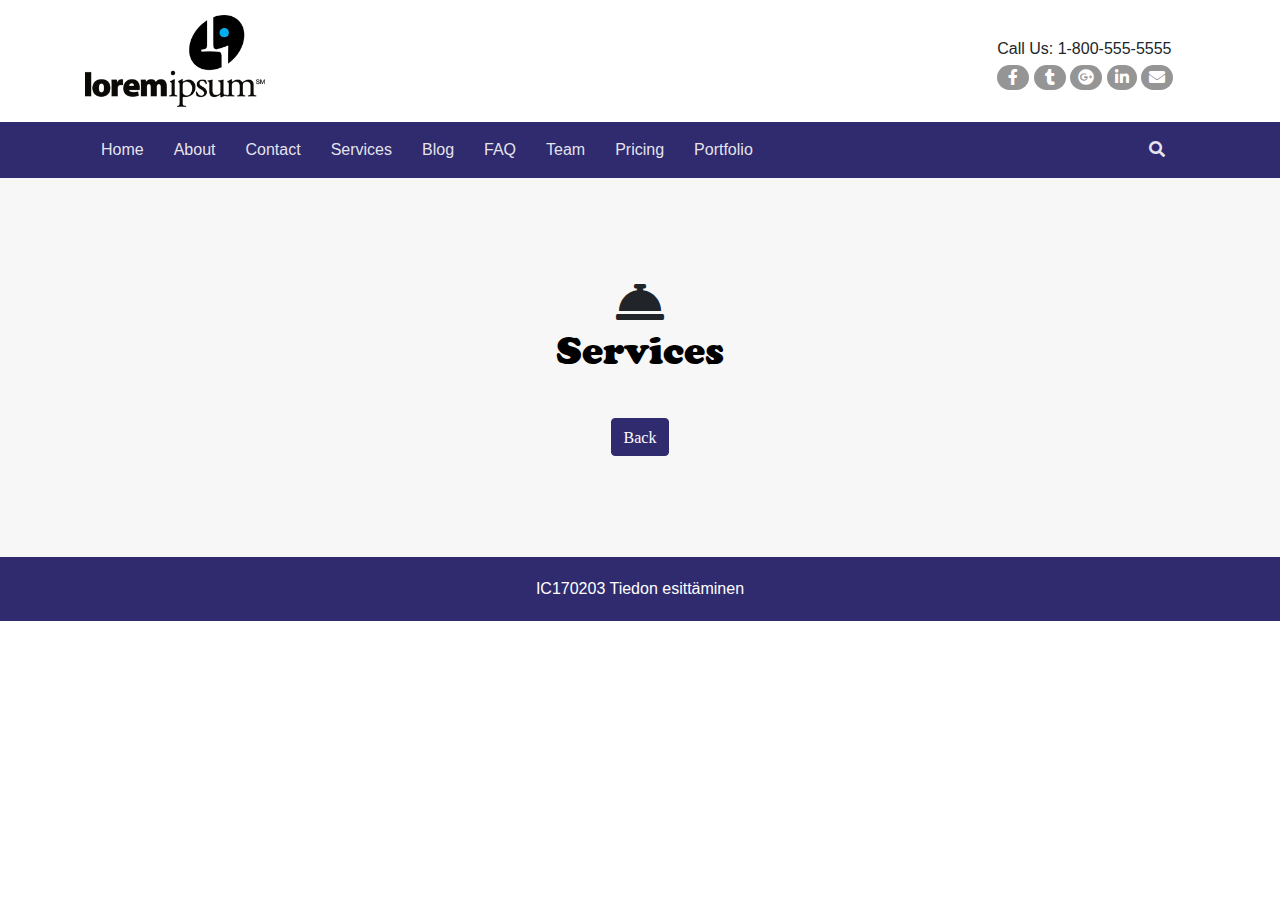
<file: services.html>
<!DOCTYPE html>
<html lang="en"> <!-- pitää olla kieli määritelty -->
<head>
	<title>Loppuharkka</title>
	<meta charset="utf-8">
	<meta name="viewport" content="width=device-width, initial-scale=1">
	<link rel="stylesheet" href="https://maxcdn.bootstrapcdn.com/bootstrap/4.1.3/css/bootstrap.min.css">
	<!-- iconit: -->
	<link rel="stylesheet" href="https://use.fontawesome.com/releases/v5.5.0/css/all.css">
	<link rel="stylesheet" href="css/styles.css">
	<script src="https://ajax.googleapis.com/ajax/libs/jquery/3.3.1/jquery.min.js"></script>
	<script src="https://cdnjs.cloudflare.com/ajax/libs/popper.js/1.14.3/umd/popper.min.js"></script>
	<script src="https://maxcdn.bootstrapcdn.com/bootstrap/4.1.3/js/bootstrap.min.js"></script>
</head>
<main label="paa"> <!--  -->
	<body>
		<!-- vaativa käyttäjä voi haluta ettei sivu näytä nav tagien sisältöä -->
		<nav class="navbar navbar-expand-sm bg-light top_nav">
			<div class="container">
				<ul class="navbar-nav venyt">
					<li class="nav-item">
						<!-- mikäli kuva ei lataudu -->
						<a href="index.html" class="logo_a"><img src="images/logo.png" alt="Yhtiömme logo"></a>
					</li>
				</ul>
				<div class="ikonit">
					<p class="ymp_ikoni">Call Us: 1-800-555-5555</p>
					<p class="s_ikoni">
						<!-- title extra infoa varten-->
						<a href="" class="ikonit" title="mene facebookkiin"><i class="fab fa-facebook-f"></i></a>
						<a href="" class="ikonit" title="mene tumbleriin"><i class="fab fa-tumblr"></i></a>
						<a href=""  class="ikonit ikoni_tuunaus" title="mene google plussaan"><i class="fab fa-google-plus"></i></a>
						<a href="#" class="ikonit ikoni_tuunaus" title="mene linkediniin"><i class="fab fa-linkedin-in"></i></a>
						<a href="#" class="ikonit ikoni_tuunaus" title="lähetä e mailia"><i class="fas fa-envelope"></i></a>
						<a href="#" class="ikonit piiloon"></a> <!-- vähän purkkaviritys -->
					</p>
				</div>
			</div>
		</nav>
		<!-- https://getbootstrap.com/docs/4.0/components/navbar/ komponentti-->
		<nav class="navbar navbar-expand-md bg-dark navbar-dark">
			<div class="container">
				<!-- aria label menuun -->
				<button aria-label="menu" class="navbar-toggler" type="button" data-toggle="collapse" data-target="#collapsibleNavbar">
					<span class="navbar-toggler-icon"></span>
				</button>
				<a class="navbar-brand" ><a class="nav-link nnn" data-toggle="modal" data-target="#myModal" style="color: white;"><i class="fas fa-search"></i></a></a>
				<div class="collapse navbar-collapse" id="collapsibleNavbar">
					<ul class="navbar-nav">
						<li class="nav-item">
							<a class="nav-link" href="index.html">Home</a>
						</li>
						<li class="nav-item">
							<a class="nav-link" href="about.html">About</a>
						</li>
						<li class="nav-item">
							<a class="nav-link" href="contact.html">Contact</a>
						</li> 
						<li class="nav-item">
							<a class="nav-link" href="services.html">Services</a>
						</li>
						<li class="nav-item">
							<a class="nav-link" href="blog.html">Blog</a>
						</li>
						<li class="nav-item">
							<a class="nav-link" href="faq.html">FAQ</a>
						</li>
						<li class="nav-item">
							<a class="nav-link" href="team.html">Team</a>
						</li>
						<li class="nav-item">
							<a class="nav-link" href="pricing.html">Pricing</a>
						</li>
						<li class="nav-item">
							<a class="nav-link" href="portfolio.html">Portfolio</a>
						</li>   
					</ul>
					<ul class="navbar-nav ml-auto pois">
						<li class="nav-item">
							<a class="nav-link" data-toggle="modal" data-target="#myModal"><i class="fas fa-search"></i></a>
						</li>
					</ul>
				</div>
			</div>  
		</nav>

		<section class="paddingia harmaa">
				<div class="container ">
					<div class="row">
						<div class="col-lg-4 col-md-4">
						</div>
						<div class="col-lg-4 col-md-4 text-center fas fa-concierge-bell fa-3x">
							<div >
								<h1 class="tekstin_otsikko">Services</h1>
								<a 
								class="btn btn-primary " 
								href="index.html" 
								role="button">
									Back
								</a>
							</div>
						</div>
						<div class="col-lg-4 col-md-4">
						</div>
					</div>
				</div>
		</section>

		<footer>
			<div class="footer"  >
				<p>IC170203 Tiedon esittäminen</p>
			</div>
		</footer>

	</body>
</main>
</html>
</file>
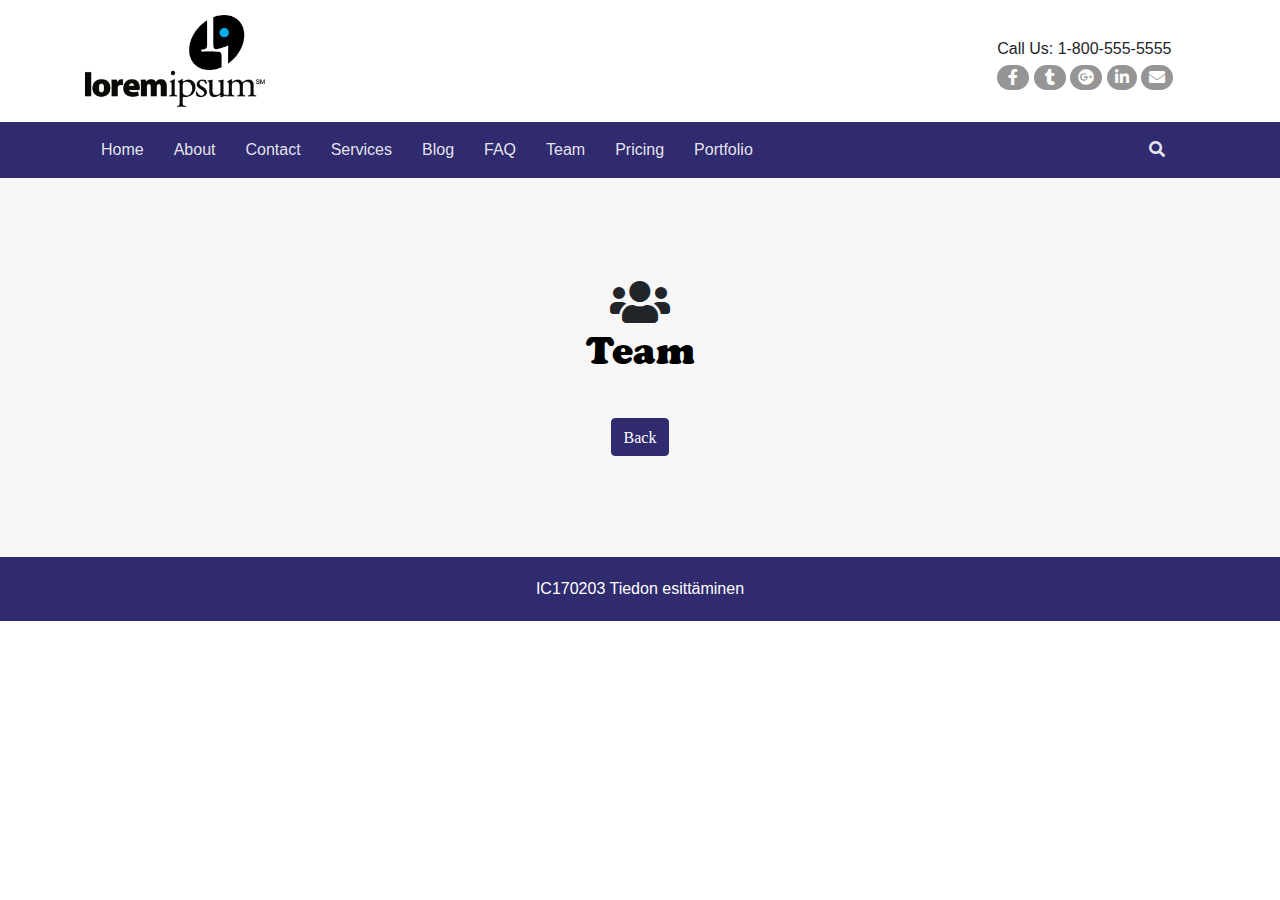
<file: team.html>
<!DOCTYPE html>
<html lang="en"> <!-- pitää olla kieli määritelty -->
<head>
	<title>Loppuharkka</title>
	<meta charset="utf-8">
	<meta name="viewport" content="width=device-width, initial-scale=1">
	<link rel="stylesheet" href="https://maxcdn.bootstrapcdn.com/bootstrap/4.1.3/css/bootstrap.min.css">
	<!-- iconit: -->
	<link rel="stylesheet" href="https://use.fontawesome.com/releases/v5.5.0/css/all.css">
	<link rel="stylesheet" href="css/styles.css">
	<script src="https://ajax.googleapis.com/ajax/libs/jquery/3.3.1/jquery.min.js"></script>
	<script src="https://cdnjs.cloudflare.com/ajax/libs/popper.js/1.14.3/umd/popper.min.js"></script>
	<script src="https://maxcdn.bootstrapcdn.com/bootstrap/4.1.3/js/bootstrap.min.js"></script>
</head>
<main label="paa"> <!--  -->
	<body>
		<!-- vaativa käyttäjä voi haluta ettei sivu näytä nav tagien sisältöä -->
		<nav class="navbar navbar-expand-sm bg-light top_nav">
			<div class="container">
				<ul class="navbar-nav venyt">
					<li class="nav-item">
						<!-- mikäli kuva ei lataudu -->
						<a href="index.html" class="logo_a"><img src="images/logo.png" alt="Yhtiömme logo"></a>
					</li>
				</ul>
				<div class="ikonit">
					<p class="ymp_ikoni">Call Us: 1-800-555-5555</p>
					<p class="s_ikoni">
						<!-- title extra infoa varten-->
						<a href="" class="ikonit" title="mene facebookkiin"><i class="fab fa-facebook-f"></i></a>
						<a href="" class="ikonit" title="mene tumbleriin"><i class="fab fa-tumblr"></i></a>
						<a href=""  class="ikonit ikoni_tuunaus" title="mene google plussaan"><i class="fab fa-google-plus"></i></a>
						<a href="#" class="ikonit ikoni_tuunaus" title="mene linkediniin"><i class="fab fa-linkedin-in"></i></a>
						<a href="#" class="ikonit ikoni_tuunaus" title="lähetä e mailia"><i class="fas fa-envelope"></i></a>
						<a href="#" class="ikonit piiloon"></a> <!-- vähän purkkaviritys -->
					</p>
				</div>
			</div>
		</nav>
		<!-- https://getbootstrap.com/docs/4.0/components/navbar/ komponentti-->
		<nav class="navbar navbar-expand-md bg-dark navbar-dark">
			<div class="container">
				<!-- aria label menuun -->
				<button aria-label="menu" class="navbar-toggler" type="button" data-toggle="collapse" data-target="#collapsibleNavbar">
					<span class="navbar-toggler-icon"></span>
				</button>
				<a class="navbar-brand" ><a class="nav-link nnn" data-toggle="modal" data-target="#myModal" style="color: white;"><i class="fas fa-search"></i></a></a>
				<div class="collapse navbar-collapse" id="collapsibleNavbar">
					<ul class="navbar-nav">
						<li class="nav-item">
							<a class="nav-link" href="index.html">Home</a>
						</li>
						<li class="nav-item">
							<a class="nav-link" href="about.html">About</a>
						</li>
						<li class="nav-item">
							<a class="nav-link" href="contact.html">Contact</a>
						</li> 
						<li class="nav-item">
							<a class="nav-link" href="services.html">Services</a>
						</li>
						<li class="nav-item">
							<a class="nav-link" href="blog.html">Blog</a>
						</li>
						<li class="nav-item">
							<a class="nav-link" href="faq.html">FAQ</a>
						</li>
						<li class="nav-item">
							<a class="nav-link" href="team.html">Team</a>
						</li>
						<li class="nav-item">
							<a class="nav-link" href="pricing.html">Pricing</a>
						</li>
						<li class="nav-item">
							<a class="nav-link" href="portfolio.html">Portfolio</a>
						</li>   
					</ul>
					<ul class="navbar-nav ml-auto pois">
						<li class="nav-item">
							<a class="nav-link" data-toggle="modal" data-target="#myModal"><i class="fas fa-search"></i></a>
						</li>
					</ul>
				</div>
			</div>  
		</nav>

		<section class="paddingia harmaa">
				<div class="container ">
					<div class="row">
						<div class="col-lg-4 col-md-4">
						</div>
						<div class="col-lg-4 col-md-4 text-center fas fa-users fa-3x">
							<div >
								<h1 class="tekstin_otsikko">Team</h1>
								<a 
								class="btn btn-primary " 
								href="index.html" 
								role="button">
									Back
								</a>
							</div>
						</div>
						<div class="col-lg-4 col-md-4">
						</div>
					</div>
				</div>
		</section>

		<footer>
			<div class="footer"  >
				<p>IC170203 Tiedon esittäminen</p>
			</div>
		</footer>

	</body>
</main>
</html>
</file>
<file: css/styles.css>
@font-face {
	font-family: cooper;
	src: url(../fonts/COOPBL.ttf);
}
html {
	scroll-behavior: smooth;
}
.logo_a img {
    width: 180px;
}
a.ikonit {
    color: white;
    background: #959595;
    border-radius: 29px;
    padding: 4px 11px;

}
.ikoni_tuunaus {
	padding: 4px 8px !important;
    /* facebook menee littanaksi */
}
.piiloon {
	visibility: hidden;
}
.s_ikoni {
	margin-bottom: 0;
}
.ymp_ikoni {
	    margin-bottom: 5px;
	    margin-top: 5px;
}
.top_nav {
	background: white !important;
	padding: 15px 15px;
}
::selection {
	background: #302b6e;
	color: white;
}
/*navigointi*/
@media (min-width: 768px){
	.navbar-expand-md .navbar-nav .nav-link {
	    padding-right: 30px;
	    padding-left: 0px;
	}
}
.bg-dark {
    background-color: #302B6E!important;
}
.navbar-dark .navbar-nav .nav-link {
    color: rgba(255, 255, 255, 0.89);
}
/**/
.toimisto_taustakuva {
	position: relative;
	height: 600px;
	    background: rgba(0, 0, 0, 0.27);
}
.toimisto_taustakuva:before {
	content: "";
  position: absolute;
  left: 0;
  right: 0;
  z-index: -1;
  display: block;
  background-image: url('../images/toimisto.jpg');
  height: 600px;
  background-repeat: no-repeat;
  background-size: cover;
  background-position: center;
  -webkit-filter: blur(5px);
  -moz-filter: blur(5px);
  -o-filter: blur(5px);
  -ms-filter: blur(5px);
  /* vähä blurria */
  filter: blur(5px);
}
.center {
	position:absolute;
    top: 50%;
    left: 50%;
    transform: translate(-50%, -50%);
}
.content_center h1 {
    text-align: center;
    font-size: 52px;
    color: white;
}
.content_center p {
    text-align: center;
    font-size: 20px;
    color: white;
    padding: 5px 0;
}
.btn-primary {
    color: #fff;
    background-color: #302b6e;
    border-color: #302b6e;
}
.btn-primary:hover {
    color: #fff;
    background-color: #2a2752;
    border-color: #2a2752;
}
.btn-primary.focus, .btn-primary:focus {
    box-shadow: 0 0 0 0.2rem #ffffff;
}
.btn-primary:not(:disabled):not(.disabled).active:focus, .btn-primary:not(:disabled):not(.disabled):active:focus, .show>.btn-primary.dropdown-toggle:focus {
    box-shadow: 0 0 0 0.2rem #ffffff;
}
.btn-primary:not(:disabled):not(.disabled):active, .show>.btn-primary.dropdown-toggle {
    color: #fff;
    background-color: #2a2752;
    border-color: #2a2752;
}
.poista_linkkimuotoilu {
	text-decoration: none !important;
	color: unset !important;
    /*muuten menee linkiksi koko teksti */
}
.paddingia {
	padding: 100px 0;
}
.laatikko_kuva {
	text-align: center;
    font-size: 65px;
    color: #302b6e;
}
.laatikko_otsikko {
	font-size: 22px;
    font-weight: bold;
    text-align: center;
    color: #302b6e;
}
.laatikko {
    border: 1px solid #f4f4f4;
    border-radius: 9px;
    padding: 14px 18px;
    box-shadow: 0 8px 20px #f3f3f3;
    transition: 0.4s ease-in-out;
}
.laatikko:hover {
    box-shadow: 0 8px 20px #bdbdbd;
    cursor: pointer;
    transition: 0.4s ease-in-out;
}
.harmaa {
    -moz-transition: all .2s ease-in;
    -o-transition: all .2s ease-in;
    -webkit-transition: all .2s ease-in;
    transition: all .2s ease-in;
	background: #f7f7f7;
}
.harmaa:hover {
    background: #eee;
}
.tekstin_otsikko {
    font-family: cooper;
    color: black;
    text-align: center;
    font-size: 40px;
    margin-bottom: 35px;
}
.teksti {
    font-size: 20px;
}
.footer {
    background: #302b6e;
    color: white;
    padding: 20px 0;
}
.footer p {
	margin: 0;
	text-align: center;
}
.nnn {
	display: none;
}

/* iPadillä näytön leveys on 768 */
@media screen and (max-width: 767px) {
	a.logo_a {
	    width: 100%;
	    display: block;
	}
	.venyt {
		width: 100%;
	}
	.logo_a img {
	    width: 180px;
	    display: block;
	    margin: auto;
	    margin-bottom: 20px;
	}
	.ikonit {
		text-align: center;
		width: 100%;
		margin-bottom: 10px;
	}
	.nnn {
		display: block;
	}
	.pois {
		display: none;
	}
	.center {
	    position: absolute;
	    top: 50%;
	    left: 0%;
	    transform: translate(0%, -50%);
	}
	.content_center h1 {
	    font-size: 47px;
	}
	.toimisto_taustakuva {
	    height: 500px;
	}
	.toimisto_taustakuva:before {
		height: 500px;
	}
	.piiloon {
	    visibility: hidden;
	    display: none;
	}
	.laatikko {
	    margin-bottom: 25px;
	}
	.paddingia {
	    padding: 80px 0;
	}
	.teksti {
	    font-size: 17px;
	}
}
</file>
